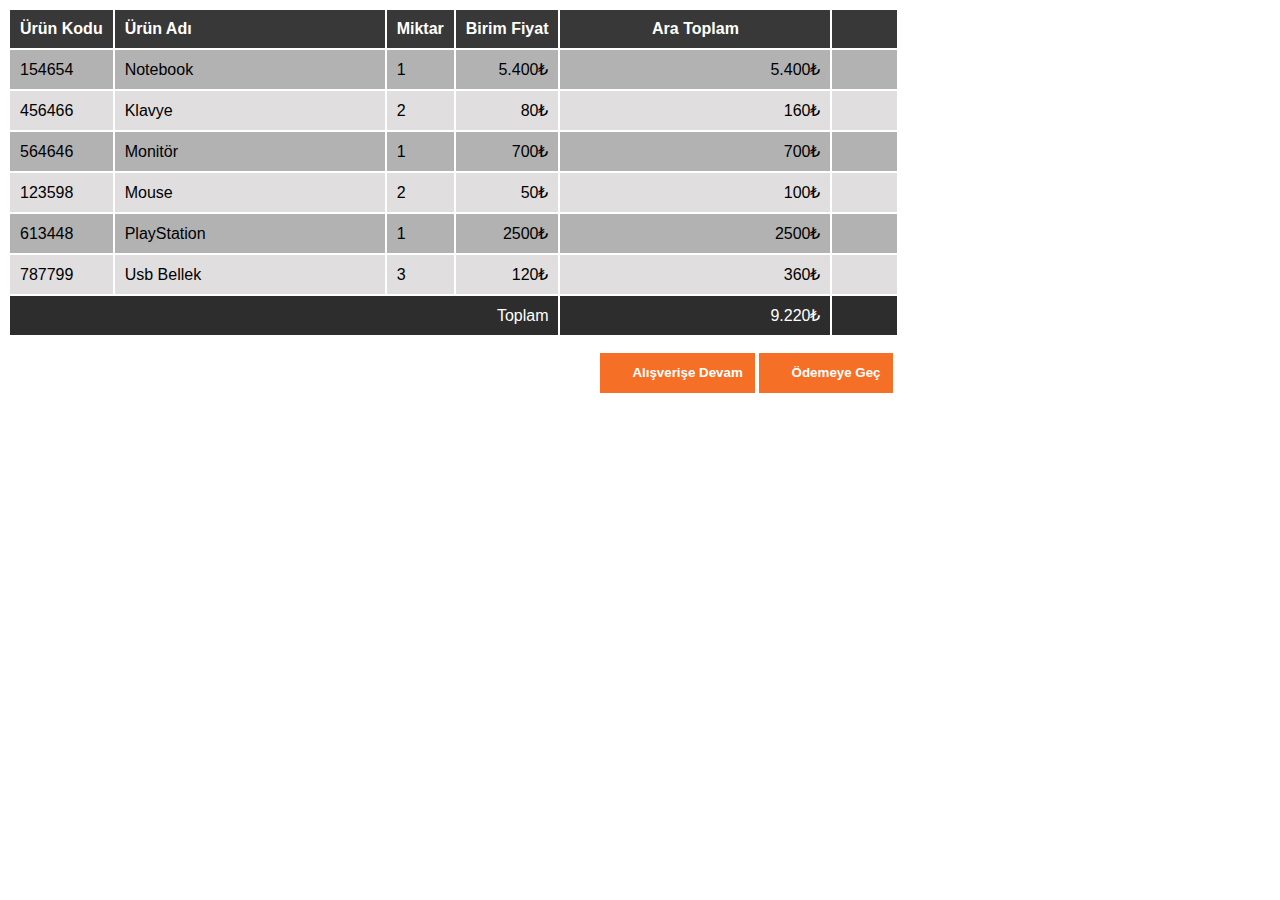
<file: assignment/index.html>
<!DOCTYPE html>
<html lang="en">
  <head>
    <meta charset="UTF-8" />
    <meta http-equiv="X-UA-Compatible" content="IE=edge" />
    <meta name="viewport" content="width=device-width, initial-scale=1.0" />
    <title>Document</title>
    <link rel="stylesheet" href="style.css" />
    <link
      rel="stylesheet"
      href="https://cdnjs.cloudflare.com/ajax/libs/font-awesome/6.1.1/css/all.min.css"
      integrity="sha512-KfkfwYDsLkIlwQp6LFnl8zNdLGxu9YAA1QvwINks4PhcElQSvqcyVLLD9aMhXd13uQjoXtEKNosOWaZqXgel0g=="
      crossorigin="anonymous"
      referrerpolicy="no-referrer"
    />
  </head>
  <body>
    <section>
      <table>
        <tr>
          <th>Ürün Kodu</th>
          <th style="text-align: left">Ürün Adı</th>
          <th>Miktar</th>
          <th>Birim Fiyat</th>
          <th>Ara Toplam</th>
          <th></th>
        </tr>
        <tr>
          <td>154654</td>
          <td>Notebook</td>
          <td>1</td>
          <td>5.400₺</td>
          <td>5.400₺</td>
          <td></td>
        </tr>
        <tr>
          <td>456466</td>
          <td>Klavye</td>
          <td>2</td>
          <td>80₺</td>
          <td>160₺</td>
          <td></td>
        </tr>
        <tr>
          <td>564646</td>
          <td>Monitör</td>
          <td>1</td>
          <td>700₺</td>
          <td>700₺</td>
          <td></td>
        </tr>
        <tr>
          <td>123598</td>
          <td>Mouse</td>
          <td>2</td>
          <td>50₺</td>
          <td>100₺</td>
          <td></td>
        </tr>
        <tr>
          <td>613448</td>
          <td>PlayStation</td>
          <td>1</td>
          <td>2500₺</td>
          <td>2500₺</td>
          <td></td>
        </tr>
        <tr>
          <td>787799</td>
          <td>Usb Bellek</td>
          <td>3</td>
          <td>120₺</td>
          <td>360₺</td>
          <td></td>
        </tr>
        <tr>
          <td colspan="4">Toplam</td>
          <td>9.220₺</td>
          <th></th>
        </tr>
      </table>
    </section>

    <footer>
      <button>Alışverişe Devam</button>
      <button>Ödemeye Geç</button>
    </footer>
  </body>
</html>
</file>
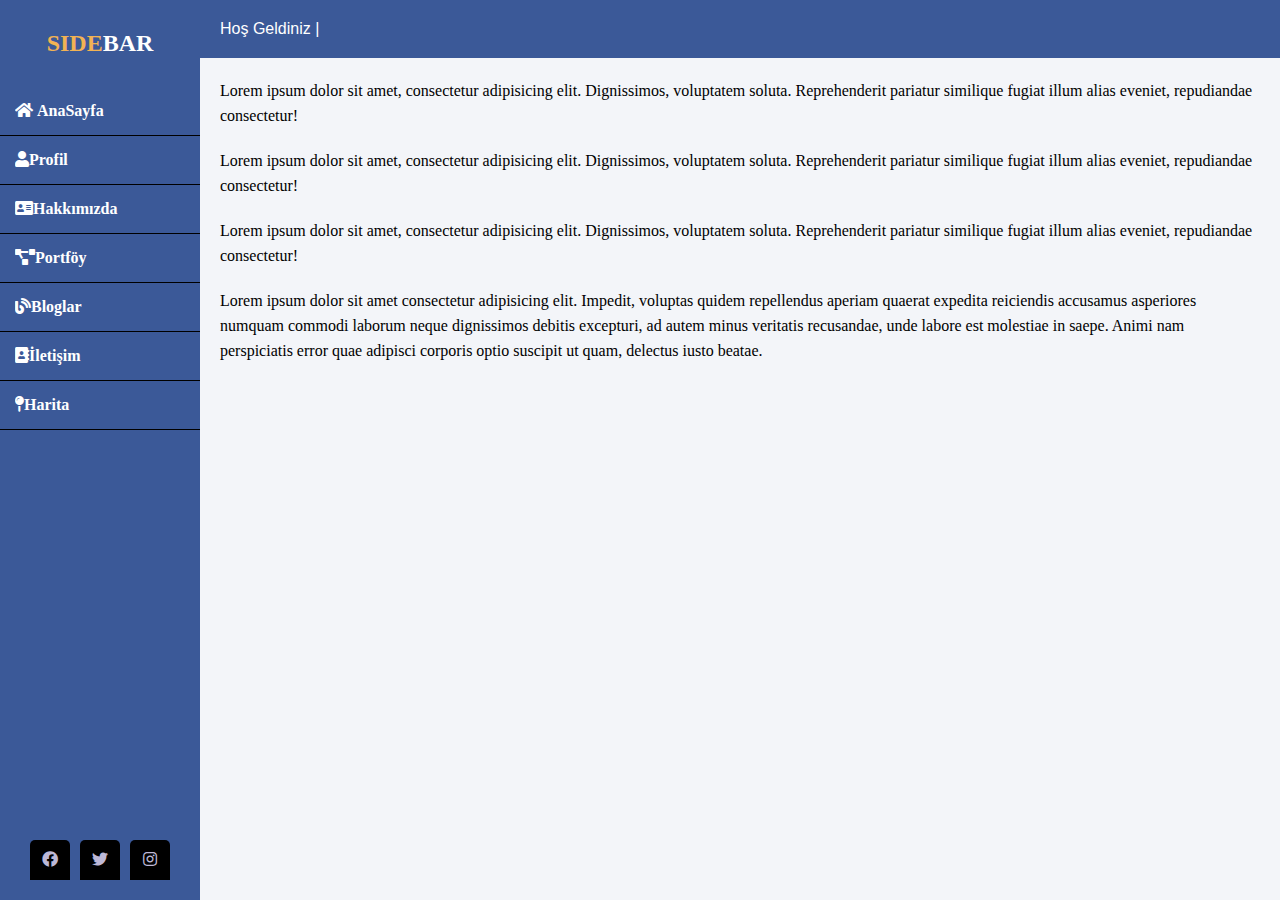
<file: sidebar/index.html>
<!DOCTYPE html>
<html lang="en">
<head>
    <meta charset="UTF-8">
    <meta http-equiv="X-UA-Compatible" content="IE=edge">
    <meta name="viewport" content="width=device-width, initial-scale=1.0">
    <title>Sidebar Menu</title>
    <link rel="stylesheet" href="style.css">
    <link rel="stylesheet" href="https://cdnjs.cloudflare.com/ajax/libs/font-awesome/5.13.1/css/all.min.css">
</head>
<body>
    <div class="container">
        <div class="sidebar">
            <h2><span>SIDE</span>BAR</h2>
            <ul>
                <li><a href="#"><i class="fas fa-home"> AnaSayfa</i></a></li>
                <li><a href="#"><i class="fas fa-user">Profil</i></a></li>
                <li><a href="#"><i class="fas fa-address-card">Hakkımızda</i></a></li>
                <li><a href="#"><i class="fas fa-project-diagram">Portföy</i></a></li>
                <li><a href="#"><i class="fas fa-blog">Bloglar</i></a></li>
                <li><a href="#"><i class="fas fa-address-book">İletişim</i></a></li>
                <li><a href="#"><i class="fas fa-map-pin">Harita</i></a></li>
            </ul>
            <div class="sosyal-media">
                <a href="#"><i class="fab fa-facebook"> </i></a>
                <a href="#"><i class="fab fa-twitter"> </i></a>
                <a href="#"><i class="fab fa-instagram"> </i></a>
            </div>
        </div>
        <div class="main-content">
            <div class="header">Hoş Geldiniz |</div>
            <div class="info">
                <p>Lorem ipsum dolor sit amet, consectetur adipisicing elit. Dignissimos, voluptatem soluta. Reprehenderit pariatur similique fugiat illum alias eveniet, repudiandae consectetur!</p>
                <p>Lorem ipsum dolor sit amet, consectetur adipisicing elit. Dignissimos, voluptatem soluta. Reprehenderit pariatur similique fugiat illum alias eveniet, repudiandae consectetur!</p>
                <p>Lorem ipsum dolor sit amet, consectetur adipisicing elit. Dignissimos, voluptatem soluta. Reprehenderit pariatur similique fugiat illum alias eveniet, repudiandae consectetur!</p>
                <p>Lorem ipsum dolor sit amet consectetur adipisicing elit. Impedit, voluptas quidem repellendus aperiam quaerat expedita reiciendis accusamus asperiores numquam commodi laborum neque dignissimos debitis excepturi, ad autem minus veritatis recusandae, unde labore est molestiae in saepe. Animi nam perspiciatis error quae adipisci corporis optio suscipit ut quam, delectus iusto beatae.</p>
            </div>
        </div>

    </div>

</body>
</html>
</file>
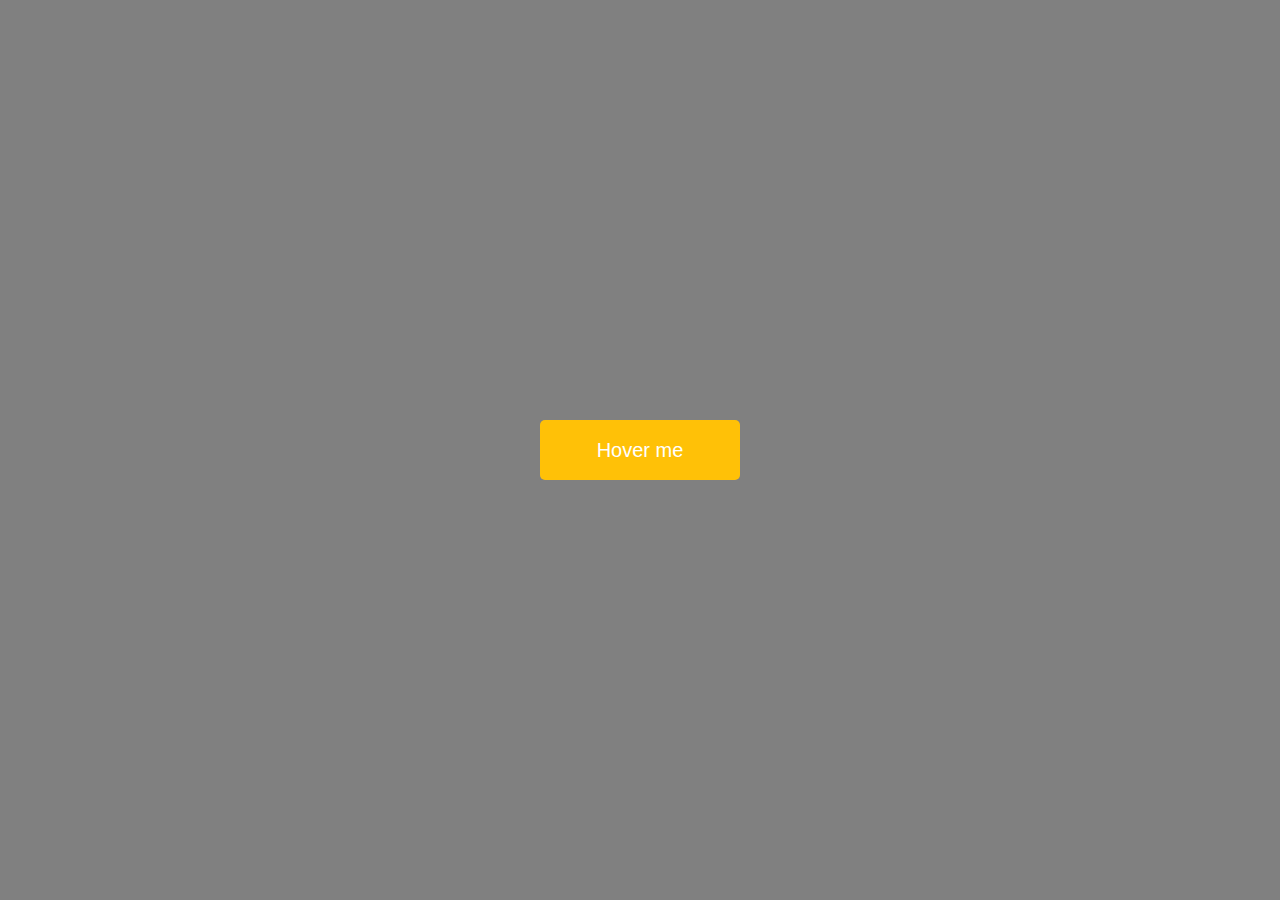
<file: buton efekti/buton.html>
<!DOCTYPE html>
<html lang="en">
<head>
    <meta charset="UTF-8">
    <meta http-equiv="X-UA-Compatible" content="IE=edge">
    <meta name="viewport" content="width=device-width, initial-scale=1.0">
    <title>Animasyonlu Buton</title>
    <link rel="stylesheet" href="buton.css">
    <link rel="stylesheet" href="http://code.ionicframework.com/ionicons/1.5.2/css/ionicons.min.css">
</head>
<body>
    <div class="btn">


    </div>
</body>
</html>
</file>
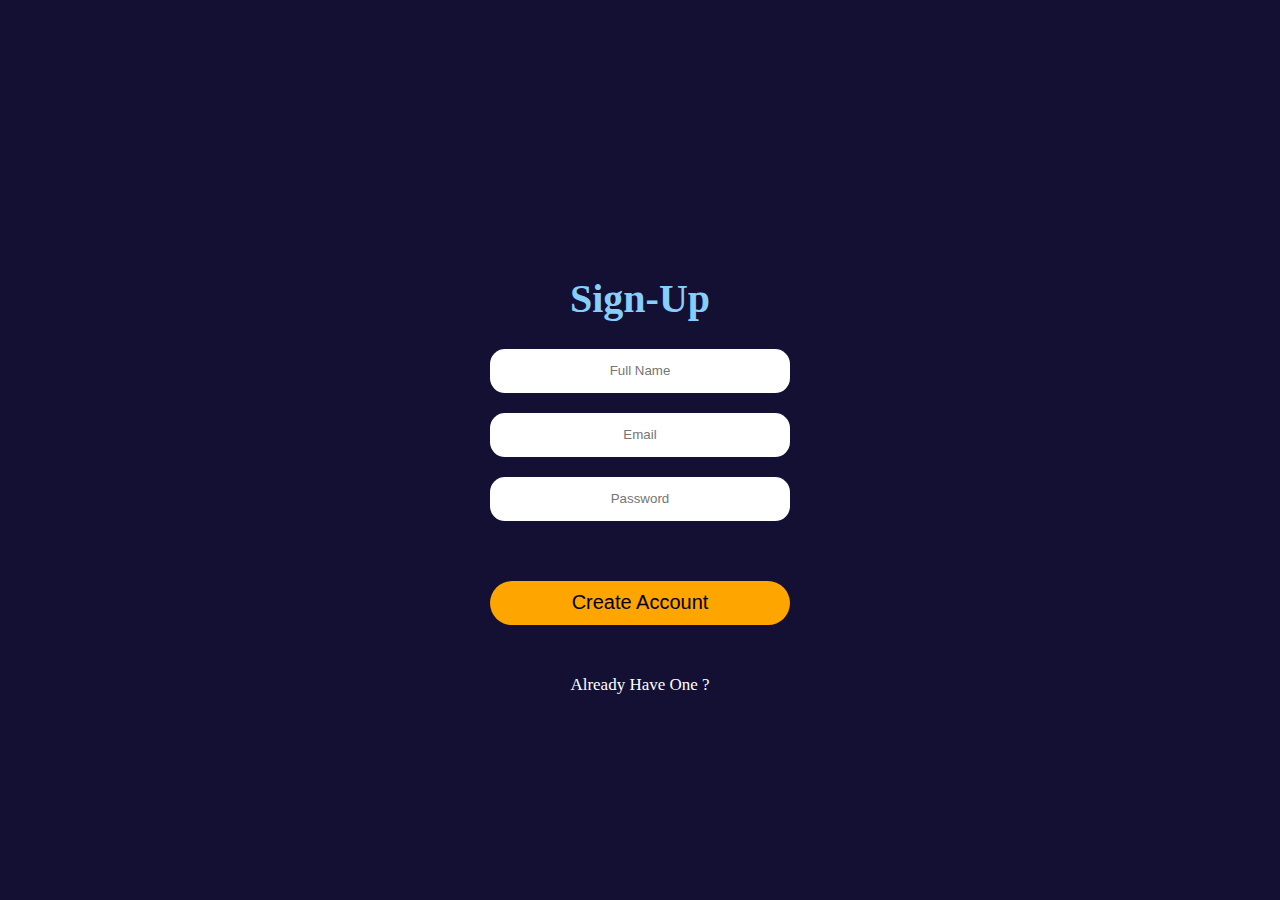
<file: giris_formu/forum.html>
<!DOCTYPE html>
<html lang="en">
<head>
    <meta charset="UTF-8">
    <meta http-equiv="X-UA-Compatible" content="IE=edge">
    <meta name="viewport" content="width=device-width, initial-scale=1.0">
    <title>Giriş Formu</title>
    <link rel="stylesheet" href="forum.css">
</head>
<body>
    <div class="signup">
        <form action="forum.html">
            <h1>Sign-Up</h1>
            <input type="text" placeholder="Full Name" class="txt">
            <input type="email" placeholder="Email" class="txt">
            <input type="password" placeholder="Password" class="txt">
            <input type="submit" value="Create Account" class="btn">
            <a href="#">Already Have One ?</a>
        </form>

    </div>
</body>
</html>
</file>
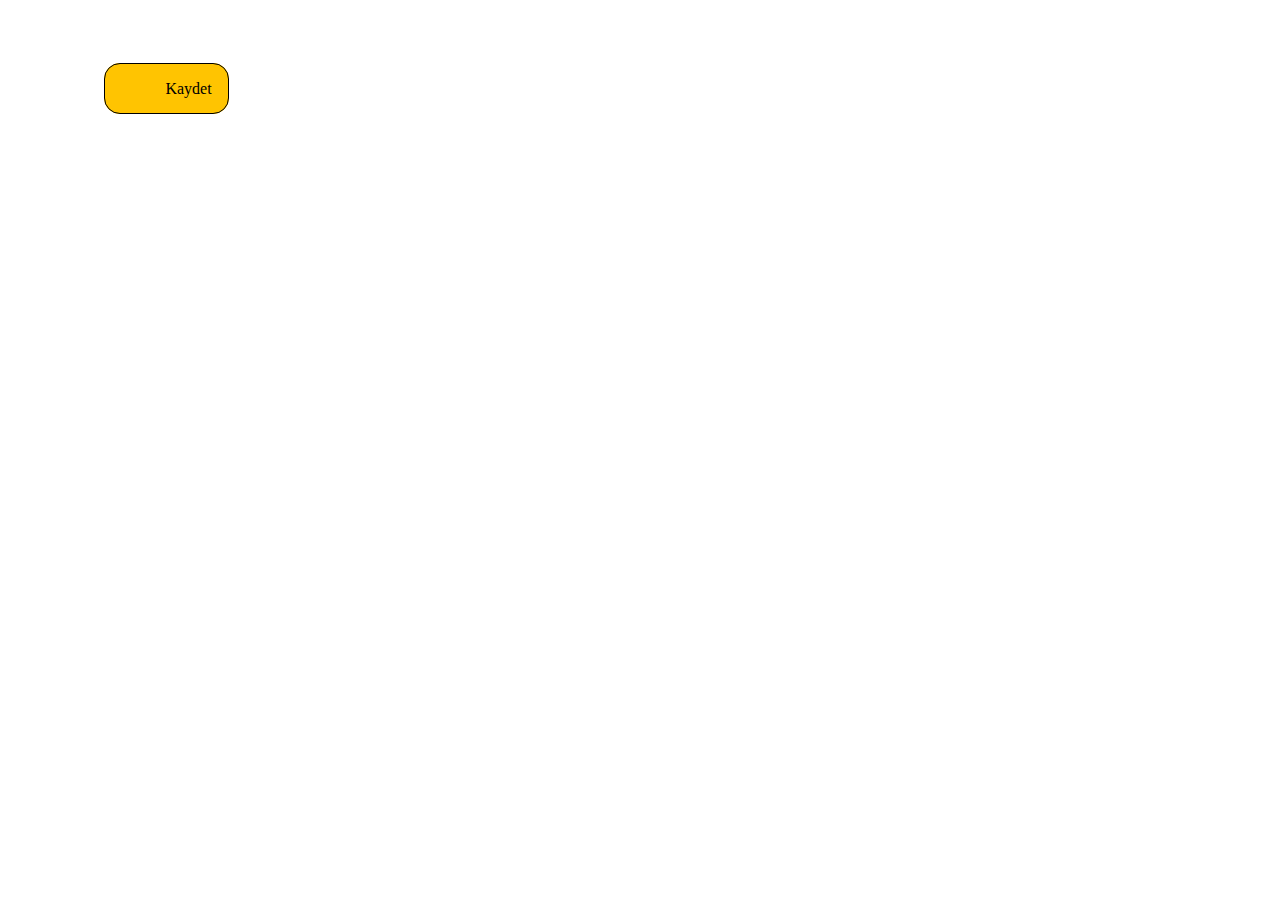
<file: hover/hover.html>
<!DOCTYPE html>
<html lang="en">
  <head>
    <meta charset="UTF-8" />
    <meta http-equiv="X-UA-Compatible" content="IE=edge" />
    <meta name="viewport" content="width=device-width, initial-scale=1.0" />
    <title>Document</title>
    <link rel="stylesheet" href="hover.css" />
    <link
      rel="stylesheet"
      href="https://cdnjs.cloudflare.com/ajax/libs/font-awesome/6.1.1/css/all.min.css"
      integrity="sha512-KfkfwYDsLkIlwQp6LFnl8zNdLGxu9YAA1QvwINks4PhcElQSvqcyVLLD9aMhXd13uQjoXtEKNosOWaZqXgel0g=="
      crossorigin="anonymous"
      referrerpolicy="no-referrer"
    />
  </head>
  <body>
    <div id="button">
      <a href="#">Kaydet</a>
    </div>
  </body>
</html>
</file>
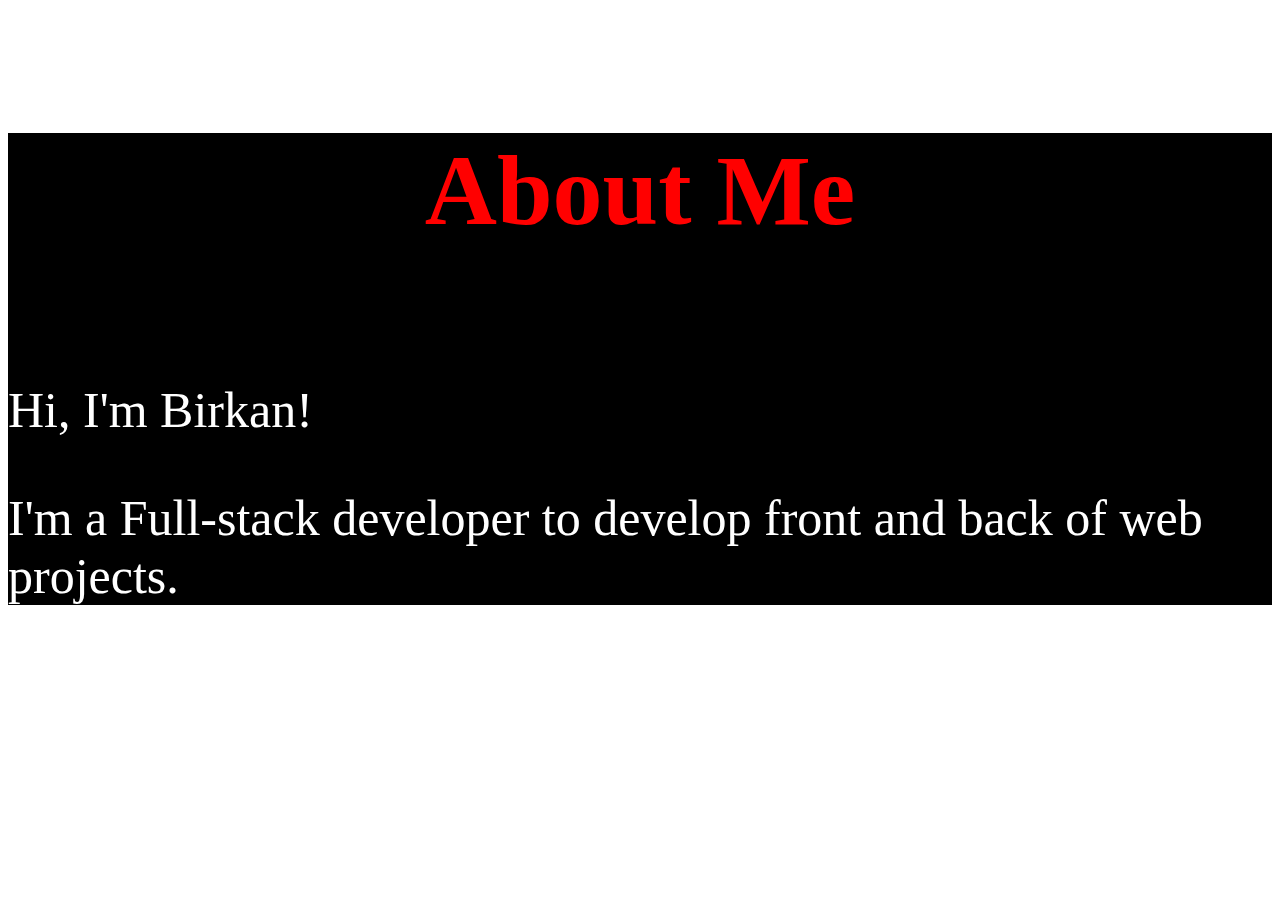
<file: workshop/About.html>
<!DOCTYPE html>
<html lang="en">
<head>
    <meta charset="UTF-8">
    <meta http-equiv="X-UA-Compatible" content="IE=edge">
    <meta name="viewport" content="width=device-width, initial-scale=1.0">
    <title>about</title>
    <link rel="icon" type="image/x-icon" href="https://is4-ssl.mzstatic.com/image/thumb/Purple112/v4/9f/be/a0/9fbea0b2-e7cf-5265-26b8-6fa36ae3ef9d/electron.png/1200x630bb.png">
    <style>
        #contain{
            background-color: black;
            color: white;
            font-size: 50px;
        }
        #about{
            color: red;
            text-align: center;
            font-size: 100px;
        }
    </style>
</head>
<body>
    <div id="contain">
        <h4 id="about"> About Me </h4>
        <p>Hi, I'm Birkan!</p>
        <p>I'm a Full-stack developer to develop front and back of web projects.</p>
    </div>
</body>
</html>
</file>
<file: assignment/style.css>
body {
  font-family: sans-serif;
  font-size: 1rem;
}
section table tr:first-child th {
  background-color: rgba(0, 0, 0, 0.75);
  color: white;
}
section table tr td {
  padding: 10px;
}
section table tr th {
  padding: 10px;
}
section table tr th:nth-child(2),
td:nth-child(2) {
  width: 250px;
}

section table tr:last-child td {
  background-color: rgba(0, 0, 0, 0.75);
  color: white;
  text-align: right;
}
section table tr:nth-child(even) {
  background-color: rgba(0, 0, 0, 0.3);
}
section table tr:nth-child(odd) {
  background-color: rgb(224, 222, 222);
}
section table tr td:nth-child(4),
td:nth-child(5) {
  text-align: right;
}
section table tr td:last-child::before {
  font-family: "Font Awesome 5 Free";
  font-weight: 900;
  color: black;
  content: "\f044";
  margin-right: 10px;
}
section table tr td:last-child::after {
  font-family: "Font Awesome 5 Free";
  font-weight: 900;
  color: black;
  content: "\f2ed";
  margin-left: 10px;
}
section table tr:last-child th {
  background-color: rgba(0, 0, 0, 0.75);
  color: white;
}
footer {
  position: relative;
  left: 37rem;
  top: 1rem;
}
footer button {
  background-color: rgb(245, 111, 39);
  color: white;
  font-weight: 700;
  padding: 12px;
  border: none;
}
footer button:last-child::before {
  content: "\f09d";
  font-family: "Font Awesome 5 Free";
  font-weight: 900;
  color: black;
  margin-right: 10px;
}
footer button:first-child::before {
  content: "\f291";
  font-family: "Font Awesome 5 Free";
  font-weight: 900;
  color: black;
  margin-right: 10px;
}
</file>
<file: sidebar/style.css>
*{
    margin: 0;
    padding: 0;
    box-sizing: border-box;
    list-style: none;
    text-decoration: none;
}

body{
    background: #f3f5f9;
}

.container .sidebar{
    position: fixed;
    width: 200px;
    height: 100%;
    background: #3b5998;
    padding: 30px 0;
}

.container .sidebar h2{
    color: #fff;
    text-align: center;
    margin-bottom: 30px;
    cursor: pointer;
    transition: 0.5s;
}

.container .sidebar h2 span{
    color: #f2b354;
    transition: 0.8s;
}
.container .sidebar h2:hover{
    color: #f2b354;
}

.container .sidebar h2 span:hover{
    color: #fff;
}

.container .sidebar ul li a{
    color: #fff;
}

.container .sidebar ul li{
    padding: 15px;
    border-bottom: 1px solid black;
    transition: 0.5s;
}

.container .sidebar ul li:hover{
    background: black;
}
.container .sidebar .sosyal-media{
    position: absolute;
    bottom: 0;
    left: 50%;
    transform: translate(-50%,-50%);
    display: flex;
}

.container .sidebar .sosyal-media a{
    width: 40px;
    display: block;
    background: black;
    height: 40px;
    line-height: 40px;
    text-align: center;
    margin: 0 5px;
    color: #bdb8d7;
    border-top-right-radius: 5px;
    border-top-left-radius: 5px;
    transition: 0.5s;
}

.container .sidebar .sosyal-media a:hover{
    background-color: #3b5998;
}

.container .main-content{
    margin-left: 200px;
}
.container .main-content .header{
    padding: 20px;
    background: #3b5998;
    color: #fff;
    font-family: 'Franklin Gothic Medium', 'Arial Narrow', Arial, sans-serif;
}

.container .main-content .info p{
    margin: 20px;
    line-height: 25px;

}
</file>
<file: buton efekti/buton.css>
body{
    margin: 0;
    padding: 0;
    background: grey;
}
.btn{
    background: #ffc107;
    width: 200px;
    height: 60px;
    position: absolute;
    top: 50%;
    left: 50%;
    transform: translate(-50%, -50%);
    border-radius: 5px;
    cursor: pointer;
}
.btn::before{
    color: white;
    font-family: sans-serif;
    content:"Hover me";
    position: absolute;
    top: 50%;
    left: 50%;
    transform: translate(-50%, -50%);
    font-size: 20px;
    transition: all 0.5s;
}

.btn:hover::before{
    top: -30px;
}

.btn::after{
    font-family: "Ionicons";
    content: "\f141";
    color: red;
    position: absolute;
    top: 50%;
    left: 50%;
    transform: translate(-50%,-50%);
    top: 140%;
    font-size: 40px;
    transition: all 0.5s;
}
.btn:hover::after{
    top: 50%;
}
</file>
<file: giris_formu/forum.css>
body{
    margin: 0;
    padding: 0;
    background: #131034;
}

.signup{
    width: 300px;
    padding: 20px;
    text-align: center;
    background: url("https://images.unsplash.com/photo-1633647517075-3bdafbc7b68c?ixlib=rb-1.2.1&ixid=MnwxMjA3fDB8MHxzZWFyY2h8MTh8fGJhY2slMjBncm91bmR8ZW58MHx8MHx8&auto=format&fit=crop&w=700&q=60") ;
    position: absolute;
    top: 50%;
    left: 50%;
    transform: translate(-50%,-50%);
    overflow: hidden;
}

.signup h1{
    color: lightskyblue;
    margin-top: 100px;
    font-size: 40px;
}
.signup input{
    display: block;
    width: 100%;
    padding: 5px 16px;
    height: 44px;
    text-align: center;
    box-sizing: border-box;
    border: none;
}

.txt{
    margin: 20px 0px;
    border-radius: 15px;
}

.signup .btn{
    margin-top: 60px;
    margin-bottom: 20px;
    background: orange;
    font-family: 'Franklin Gothic Medium', 'Arial Narrow', Arial, sans-serif;
    font-size: 20px;
    border-radius: 44px;
    cursor: pointer;
    transition: 0.8s;
    display: block;
}

.signup .btn:hover{
    transform: scale(0.96);
    background: green;
}

.signup a{
    text-decoration: none;
    color: #fff;
    font-size: 17px;
    padding: 30px;
    transition: 0.8s;
    display: block;
}

.signup a:hover{
    color: red;
}
</file>
<file: hover/hover.css>
#button {
  margin: 5rem;
}
#button a {
  border: 1px solid black;
  border-radius: 1rem;
  text-decoration: none;
  color: black;
  background-color: rgb(255, 196, 1);
  padding: 1rem;
  margin: 1rem;
}
#button a::before {
  font-family: "Font Awesome 5 Free";
  font-weight: 900;
  color: black;
  content: "\f0c7 ";
  margin: 1rem;
}
#button a:hover {
  color: red;
  background-color: white;
  box-shadow: 0.2rem 0.2rem 0.2rem 0.2rem black;
}
</file>
